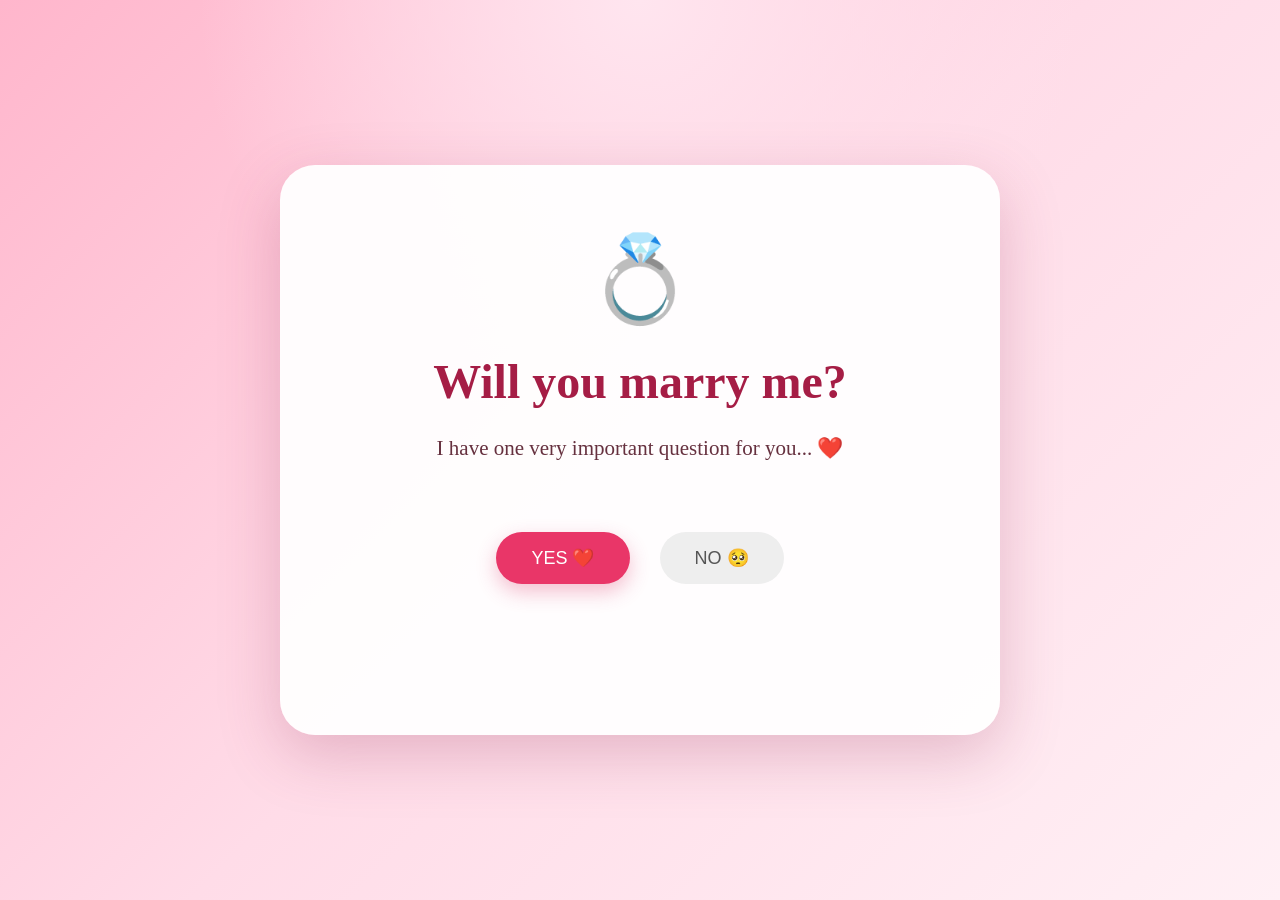
<file: gift/gift.html>
<!DOCTYPE html>
<html lang="en">

<head>

    <meta charset="UTF-8">

    <meta
        name="viewport"
        content="width=device-width, initial-scale=1.0"
    >

    <title>Our Forever 💍❤️</title>

    <link
        rel="stylesheet"
        href="gift.css"
    >

</head>


<body>


    <!-- =================================
         FLOATING HEARTS CONTAINER
    ================================== -->

    <div id="hearts"></div>


    <!-- =================================
         MAIN CONTAINER
    ================================== -->

    <div class="container">


        <!-- =================================
             PAGE 1
             MARRIAGE QUESTION
        ================================== -->

        <section
            class="screen active"
            id="questionScreen"
        >

            <div class="ring">
                💍
            </div>


            <h1>
                Will you marry me?
            </h1>


            <p class="questionText">
                I have one very important question
                for you... ❤️
            </p>


            <div class="buttons">

                <button
                    id="yesBtn"
                >
                    YES ❤️
                </button>


                <button
                    id="noBtn"
                >
                    NO 🥺
                </button>

            </div>


            <p id="noMessage"></p>


        </section>



        <!-- =================================
             PAGE 2
             CELEBRATION
        ================================== -->

        <section
            class="screen"
            id="celebrationScreen"
        >

            <div class="bigEmoji">
                🎉💍❤️
            </div>


            <h1>
                YAYYYYY!!!
            </h1>


            <p>
                YOU SAID YESSSSS! 🥹❤️
            </p>


            <p>
                You just made me the happiest
                person ever.
            </p>


            <button
                class="nextBtn"
                onclick="showScreen('declarationScreen')"
            >
                Continue ❤️
            </button>


        </section>



        <!-- =================================
             PAGE 3
             DECLARATION
        ================================== -->

        <section
            class="screen"
            id="declarationScreen"
        >

            <div class="icon">
                💌
            </div>


            <h1>
                Our Love Declaration
            </h1>


            <div class="declaration">

                <p>
                    We promise to love each other,
                    care for each other,
                    respect each other,
                    and support each other
                    through every moment.
                </p>


                <p>
                    Through every smile,
                    every year,
                    every up and down...
                    we choose each other.
                </p>


                <p>
                    We will build our beautiful
                    future together. ❤️
                </p>


                <h2>
                    Do you agree to our forever? 💍
                </h2>

            </div>


            <button
                class="nextBtn"
                onclick="goToMyApproval()"
            >
                I Agree ❤️
            </button>


        </section>



        <!-- =================================
             PAGE 4
             MY APPROVAL
        ================================== -->

        <section
            class="screen"
            id="myApprovalScreen"
        >

            <div class="icon">
                💗
            </div>


            <h1>
                My Approval
            </h1>


            <p>
                I,
                <strong>
                    Kirandeep Kaur urf Fugu
                </strong>,
            </p>


            <p>
                agree to love, honor and stay
                with you forever and ever. ❤️
            </p>



            <!-- SIGNATURE AREA -->

            <div class="signatureBox">

                <p class="signTitle">
                    Sign here ✍️
                </p>


                <canvas
                    id="mySignature"
                ></canvas>


                <button
                    class="clearBtn"
                    onclick="clearSignature('mySignature')"
                >
                    Clear Signature
                </button>

            </div>



            <button
                class="nextBtn"
                onclick="goToHisApproval()"
            >
                Continue 💕
            </button>


        </section>



        <!-- =================================
             PAGE 5
             HIS APPROVAL
        ================================== -->

        <section
            class="screen"
            id="hisApprovalScreen"
        >

            <div class="icon">
                💙
            </div>


            <h1>
                His Approval
            </h1>


            <p>
                I,
                <strong>
                    Krish Khanna urf Fugu
                </strong>,
            </p>


            <p>
                agree to love, honor and stay
                with you forever and ever. 💙
            </p>



            <!-- SIGNATURE AREA -->

            <div class="signatureBox">

                <p class="signTitle">
                    Sign here ✍️
                </p>


                <canvas
                    id="hisSignature"
                ></canvas>


                <button
                    class="clearBtn"
                    onclick="clearSignature('hisSignature')"
                >
                    Clear Signature
                </button>

            </div>



            <button
                class="nextBtn"
                onclick="finishProposal()"
            >
                I Agree ❤️
            </button>


        </section>



        <!-- =================================
             PAGE 6
             FINAL CERTIFICATE
        ================================== -->

        <section
            class="screen"
            id="finalScreen"
        >


            <div class="certificate">

                <div class="certificateTop">
                    💍 ❤️ 💍
                </div>

                <p class="certificateSmall">
                    OFFICIAL DECLARATION OF LOVE
                </p>

                <h1 class="certificateTitle">
                    Our Marriage Declaration
                </h1>

                <div class="certificateLine"></div>

                <p class="certificateText">
                    This declaration proudly confirms that
                </p>

                <h2 class="coupleNames">
                    Kirandeep Kaur urf Fugu
                    <span>&</span>
                    Krish Khanna urf Fugu
                </h2>

                <div class="declarationLetter">
                    <p>
                        We, Kirandeep Kaur urf Fugu and Krish Khanna urf Fugu,
                        declare that we have chosen each other and willingly
                        promise to love, respect, care for and support each other.
                    </p>

                    <p>
                        We promise to stand together through every happy moment,
                        every difficult moment, every dream and every new beginning.
                        We choose each other, today and always. ❤️
                    </p>

                    <p>
                        With our signatures below, we confirm our agreement to
                        this declaration and our promise to our forever together.
                    </p>
                </div>

                <div class="certificateSignatures">

                    <div class="certificateSignature">
                        <div class="signatureImageBox">
                            <img id="mySignatureImage" alt="Kirandeep Signature">
                        </div>
                        <div class="signatureLine"></div>
                        <strong>Kirandeep Kaur urf Fugu</strong>
                        <small>❤️ Bride / Partner</small>
                    </div>

                    <div class="certificateSignature">
                        <div class="signatureImageBox">
                            <img id="hisSignatureImage" alt="Krish Signature">
                        </div>
                        <div class="signatureLine"></div>
                        <strong>Krish Khanna urf Fugu</strong>
                        <small>💙 Groom / Partner</small>
                    </div>

                </div>

                <div class="certificateBottom">
                    <p>❤️ Together Forever ❤️</p>
                    <p id="certificateDate"></p>
                </div>

                <div class="marriedText">
                    WE ARE MARRIED! 💍❤️
                </div>

            </div>


            <div class="finalMessage">

                <p>
                    Our Forever Starts Here 💕
                </p>

            </div>


            <button
                class="resetBtn"
                onclick="resetEverything()"
            >
                Start Again
            </button>


        </section>


    </div>



    <!-- =================================
         CONFETTI
    ================================== -->

    <div id="confetti"></div>



    <!-- =================================
         JAVASCRIPT
    ================================== -->

    <script src="gift.js"></script>


</body>

</html>
</file>
<file: gift/gift.css>
/* =====================================
   BASIC RESET
===================================== */

* {

    margin: 0;

    padding: 0;

    box-sizing: border-box;

}



/* =====================================
   BODY
===================================== */

body {

    min-height: 100vh;

    display: flex;

    justify-content: center;

    align-items: center;

    font-family: Georgia, "Times New Roman", serif;

    background:

        radial-gradient(
            circle at top,
            #ffe5ef,
            transparent 40%
        ),

        linear-gradient(
            135deg,
            #ffb6cc,
            #ffdce8,
            #fff0f5
        );

    overflow: hidden;

}



/* =====================================
   MAIN CONTAINER
===================================== */

.container {

    width: 92%;

    max-width: 720px;

    min-height: 600px;

    position: relative;

    display: flex;

    justify-content: center;

    align-items: center;

}



/* =====================================
   ALL SCREENS
===================================== */

.screen {

    width: 100%;

    min-height: 570px;

    padding: 45px 35px;

    background:
        rgba(255, 255, 255, 0.94);

    border-radius: 35px;

    box-shadow:

        0 20px 60px
        rgba(150, 50, 90, 0.25);

    text-align: center;

    display: none;

    flex-direction: column;

    justify-content: center;

    align-items: center;

    position: relative;

    animation: pageIn 0.7s ease;

}



/* =====================================
   ACTIVE SCREEN
===================================== */

.screen.active {

    display: flex;

}



/* =====================================
   PAGE ANIMATION
===================================== */

@keyframes pageIn {

    from {

        opacity: 0;

        transform:
            scale(0.85)
            translateY(25px);

    }

    to {

        opacity: 1;

        transform:
            scale(1)
            translateY(0);

    }

}



/* =====================================
   MAIN RING
===================================== */

.ring {

    font-size: 85px;

    margin-bottom: 10px;

    animation:
        ringFloat 2s infinite ease-in-out;

}



@keyframes ringFloat {

    0%,
    100% {

        transform:
            translateY(0)
            rotate(-5deg);

    }

    50% {

        transform:
            translateY(-15px)
            rotate(5deg);

    }

}



/* =====================================
   HEADINGS
===================================== */

h1 {

    font-size: 48px;

    color: #a51d45;

    margin: 15px 0;

}



h2 {

    color: #b3214e;

    margin-top: 20px;

}



/* =====================================
   PARAGRAPHS
===================================== */

p {

    font-size: 19px;

    color: #66313f;

    margin: 8px 0;

    line-height: 1.6;

}



/* =====================================
   QUESTION TEXT
===================================== */

.questionText {

    font-size: 21px;

}



/* =====================================
   BUTTON AREA
===================================== */

.buttons {

    margin-top: 35px;

    width: 100%;

    height: 100px;

    display: flex;

    justify-content: center;

    align-items: center;

    gap: 30px;

    position: relative;

}



/* =====================================
   ALL BUTTONS
===================================== */

button {

    border: none;

    border-radius: 30px;

    padding: 15px 35px;

    font-size: 18px;

    font-family: Arial, sans-serif;

    cursor: pointer;

    transition: 0.3s ease;

}



/* =====================================
   YES BUTTON
===================================== */

#yesBtn {

    background: #e93668;

    color: white;

    box-shadow:

        0 8px 20px
        rgba(220, 50, 100, 0.3);

    z-index: 5;

}



#yesBtn:hover {

    transform:
        scale(1.1);

}



/* =====================================
   NO BUTTON
===================================== */

#noBtn {

    background: #eeeeee;

    color: #555;

    position: relative;

    z-index: 10;

}



/* =====================================
   NO MESSAGE
===================================== */

#noMessage {

    margin-top: 20px;

    min-height: 35px;

    color: #c12755;

    font-weight: bold;

    font-size: 20px;

}



/* =====================================
   NEXT BUTTON
===================================== */

.nextBtn {

    margin-top: 30px;

    background: #e93668;

    color: white;

    box-shadow:

        0 7px 18px
        rgba(220, 50, 100, 0.25);

}



.nextBtn:hover {

    transform:
        scale(1.08);

}



/* =====================================
   CELEBRATION
===================================== */

.bigEmoji {

    font-size: 90px;

    animation:
        celebration 0.8s
        infinite alternate;

}



@keyframes celebration {

    from {

        transform:
            scale(1)
            rotate(-3deg);

    }

    to {

        transform:
            scale(1.15)
            rotate(3deg);

    }

}



/* =====================================
   ICON
===================================== */

.icon {

    font-size: 70px;

    margin-bottom: 5px;

}



.blueHeart {

    color: blue;

}



/* =====================================
   DECLARATION
===================================== */

.declaration {

    width: 100%;

    max-width: 570px;

    padding: 25px;

    background: #fff1f5;

    border: 2px solid #ffc4d6;

    border-radius: 20px;

    box-shadow:
        inset 0 0 20px
        rgba(255, 150, 180, 0.12);

}



.declaration p {

    font-size: 18px;

}



/* =====================================
   STRONG NAME
===================================== */

strong {

    color: #c32658;

}



/* =====================================
   SIGNATURE BOX
===================================== */

.signatureBox {

    width: 100%;

    max-width: 520px;

    margin-top: 25px;

    padding: 15px;

    background: #fff5f8;

    border: 2px dashed #f28aaa;

    border-radius: 20px;

}



.signTitle {

    font-size: 17px;

    color: #b3214e;

    font-weight: bold;

    margin-bottom: 10px;

}



/* =====================================
   SIGNATURE CANVAS
===================================== */

.signatureBox canvas {

    width: 100%;

    height: 130px;

    display: block;

    background: white;

    border: 2px solid #f2a1ba;

    border-radius: 12px;

    cursor: crosshair;

    touch-action: none;

}



/* =====================================
   CLEAR BUTTON
===================================== */

.clearBtn {

    margin-top: 10px;

    padding: 8px 20px;

    background: #ffd6e2;

    color: #a51d45;

    font-size: 14px;

}



.clearBtn:hover {

    background: #ffbdcf;

}



/* =====================================
   FINAL PAGE
===================================== */

.finalHearts {

    font-size: 60px;

    animation:
        heartbeat 1s
        infinite;

}



@keyframes heartbeat {

    0%,
    100% {

        transform:
            scale(1);

    }

    50% {

        transform:
            scale(1.2);

    }

}



.finalText {

    font-size: 25px;

}



.loveText {

    font-size: 23px;

    color: #c52458;

}



.forever {

    font-size: 110px;

    color: #e93668;

    margin: 10px;

    animation:
        foreverFloat 2s
        infinite ease-in-out;

}



@keyframes foreverFloat {

    0%,
    100% {

        transform:
            translateY(0);

    }

    50% {

        transform:
            translateY(-12px);

    }

}



.foreverText {

    font-size: 25px;

}



.finalEmojis {

    font-size: 30px;

    margin-top: 15px;

}



/* =====================================
   FLOATING HEARTS
===================================== */

.heart {

    position: fixed;

    bottom: -50px;

    font-size: 25px;

    pointer-events: none;

    animation:
        rise 6s linear forwards;

    z-index: 2;

}



@keyframes rise {

    0% {

        transform:
            translateY(0)
            rotate(0deg);

        opacity: 1;

    }

    100% {

        transform:
            translateY(-110vh)
            rotate(360deg);

        opacity: 0;

    }

}



/* =====================================
   CONFETTI
===================================== */

.confetti {

    position: fixed;

    top: -20px;

    width: 10px;

    height: 15px;

    z-index: 100;

    animation:
        fall 4s linear forwards;

}



@keyframes fall {

    0% {

        transform:
            translateY(0)
            rotate(0deg);

    }

    100% {

        transform:
            translateY(110vh)
            rotate(720deg);

    }

}



/* =====================================
   MOBILE
===================================== */

@media (max-width: 600px) {


    .container {

        width: 94%;

    }


    .screen {

        min-height: 570px;

        padding: 30px 18px;

        border-radius: 25px;

    }


    h1 {

        font-size: 35px;

    }


    p {

        font-size: 17px;

    }


    .ring {

        font-size: 70px;

    }


    .buttons {

        gap: 15px;

    }


    button {

        padding: 13px 25px;

        font-size: 16px;

    }


    .declaration {

        padding: 18px;

    }


    .declaration p {

        font-size: 16px;

    }


    .signatureBox {

        max-width: 100%;

    }


    .signatureBox canvas {

        height: 110px;

    }


    .forever {

        font-size: 80px;

    }

}

/* =====================================
   FINAL DECLARATION LETTER
===================================== */

.declarationLetter {
    width: 100%;
    max-width: 620px;
    margin: 18px auto;
    padding: 22px 25px;
    background: #fffafc;
    border: 1px solid #f2b3c6;
    border-radius: 18px;
    box-shadow: inset 0 0 18px rgba(255, 150, 180, 0.08);
}

.declarationLetter p {
    font-size: 17px;
    line-height: 1.65;
    margin: 10px 0;
}

.marriedText {
    margin-top: 25px;
    font-size: 32px;
    font-weight: bold;
    color: #a51d45;
    animation: marriedPop 0.8s ease;
}

@keyframes marriedPop {
    from { opacity: 0; transform: scale(0.7); }
    to { opacity: 1; transform: scale(1); }
}

@media (max-width: 600px) {
    .declarationLetter { padding: 16px; }
    .declarationLetter p { font-size: 15px; }
    .marriedText { font-size: 25px; }
}
</file>
